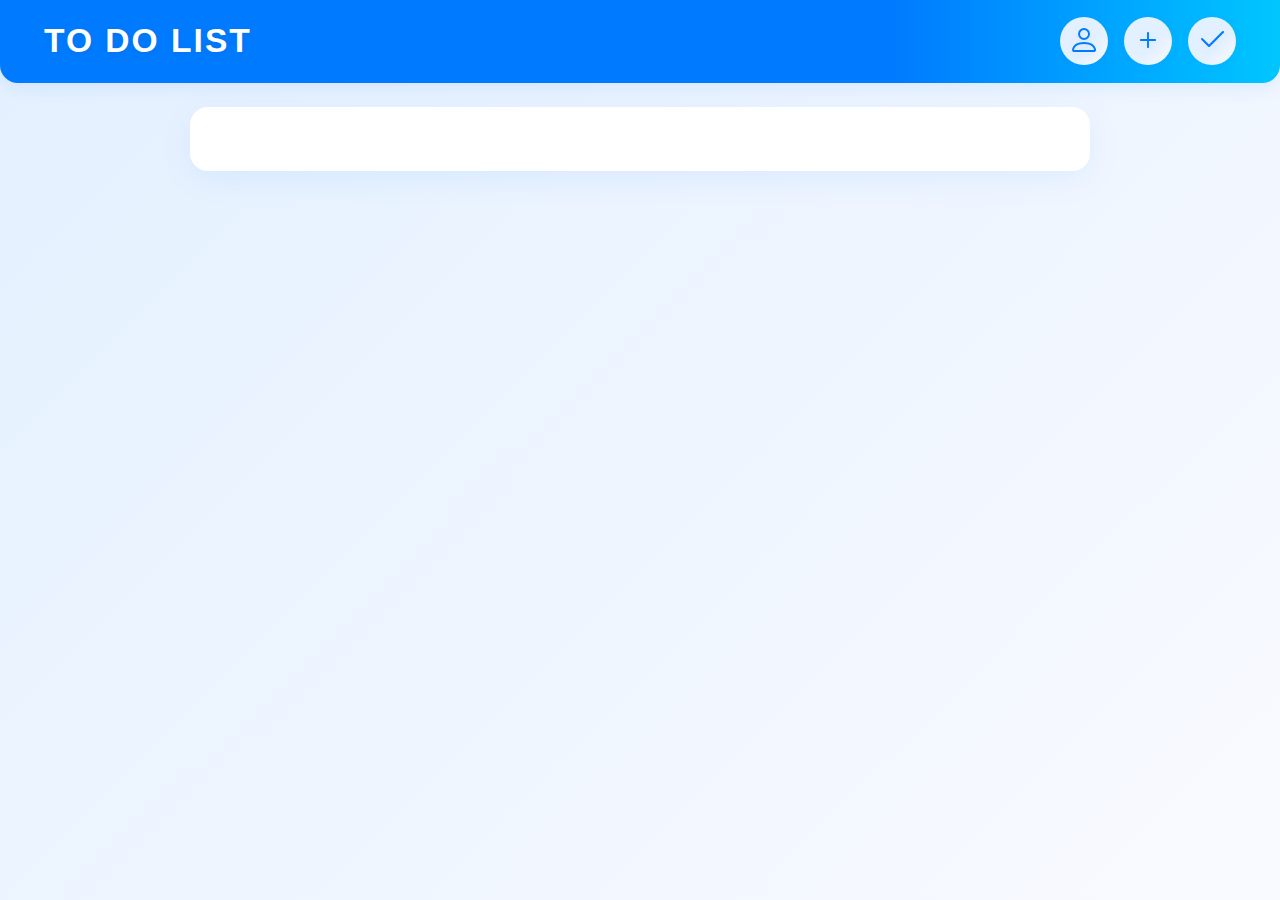
<file: index.html>
<!DOCTYPE html>
<html lang="it">

<head>
    <meta charset="UTF-8">
    <meta name="viewport" content="width=device-width, initial-scale=1.0">
    <link href="https://cdn.jsdelivr.net/npm/bootstrap@5.3.3/dist/css/bootstrap.min.css" rel="stylesheet">
    <link href="https://cdn.jsdelivr.net/npm/bootstrap-icons@1.11.3/font/bootstrap-icons.css" rel="stylesheet">
    <link rel="stylesheet" href="style.css">
    <title>To Do List</title>
</head>

<body>
    <nav class="navbar navbar-expand-lg navbar-light bg-primary">
        <div class="container-fluid d-flex justify-content-between align-items-center">
            <span class="navbar-brand text-white fw-bold">TO DO LIST</span>
            <div class="d-flex gap-3">
                <!--Visualizza per user-->
                <button class="btn btn-light rounded-circle d-flex align-items-center justify-content-center"
                    style="width: 48px; height: 48px; padding: 0;" onclick="apriModalUtente()">
                    <i class="bi bi-person" style="font-size: 2rem; font-weight: bold;"></i>
                </button>
                <!-- +/Aggiungi-->
                <button class="btn btn-light rounded-circle d-flex align-items-center justify-content-center"
                    style="width: 48px; height: 48px; padding: 0;" data-bs-toggle="modal"
                    data-bs-target="#exampleModal">
                    <i class="bi bi-plus" style="font-size: 2rem; font-weight: bold;"></i>
                </button>
                <!-- Task completate-->
                <button class="btn btn-light rounded-circle d-flex align-items-center justify-content-center"
                    style="width: 48px; height: 48px; padding: 0;" onclick="window.location.href='completate.html'">
                    <i class="bi bi-check2" style="font-size: 2rem; font-weight: bold;"></i>
                </button>
            </div>
        </div>
    </nav>

    <div class="modal fade" id="scegliUtenteModal" tabindex="-1" aria-labelledby="scegliUtenteLabel" aria-hidden="true">
        <div class="modal-dialog">
            <div class="modal-content">
                <div class="modal-header">
                    <h5 class="modal-title" id="scegliUtenteLabel">Scegli utente</h5>
                    <button type="button" class="btn-close" data-bs-dismiss="modal" aria-label="Chiudi"></button>
                </div>
                <div class="modal-body">
                    <select id="utenteDropdown" class="form-select">
                        <option value="">Seleziona utente...</option>
                    </select>
                </div>
                <div class="modal-footer">
                    <button type="button" class="btn btn-primary" id="confermaUtenteBtn">Visualizza task</button>
                </div>
            </div>
        </div>
    </div>

    <div class="modal fade" id="exampleModal" tabindex="-1" aria-labelledby="exampleModalLabel" aria-hidden="true">
        <div class="modal-dialog">
            <div class="modal-content">
                <form id="taskForm">
                    <div class="modal-header">
                        <h5 class="modal-title" id="exampleModalLabel">Inserisci Dati</h5>
                        <button type="button" class="btn-close" data-bs-dismiss="modal" aria-label="Chiudi"></button>
                    </div>
                    <div class="modal-body">
                        <div class="mb-3">
                            <label for="titolo" class="form-label">Titolo</label>
                            <input type="text" class="form-control" id="titolo" required>
                        </div>

                        <div class="mb-3">
                            <label for="descrizione" class="form-label">Descrizione</label>
                            <textarea class="form-control" id="descrizione" rows="3" required></textarea>
                        </div>

                        <div class="mb-3">
                            <label for="scadenza" class="form-label">Data di scadenza</label>
                            <input type="date" class="form-control" id="scadenza" required>
                        </div>

                        <div class="mb-3" style="display: flex; justify-content: center; align-items: center;">
                            <div class="dropdown d-flex align-items-center gap-2">
                                <select id="categoria"
                                    class="form-select bg-primary text-white border-primary custom-arrow-white"
                                    required>
                                    <option selected>Seleziona una categoria</option>
                                </select>
                                <button
                                    class="btn btn-light rounded-circle d-flex align-items-center justify-content-center"
                                    style="width: 48px; height: 48px; padding: 0;" data-bs-toggle="modal"
                                    data-bs-target="#exampleModal">
                                    <i class="bi bi-folder-plus" style="font-size: 2rem; font-weight: bold;"></i>
                                </button>
                            </div>
                        </div>
                        <div class="mb-3" style="display: flex; justify-content: center; align-items: center;">
                            <div class="dropdown d-flex align-items-center gap-2">

                                <select id="utente"
                                    class="form-select bg-primary text-white border-primary custom-arrow-white"
                                    required>
                                    <option selected>Seleziona un utente</option>
                                </select>
                                <button
                                    class="btn btn-light rounded-circle d-flex align-items-center justify-content-center"
                                    style="width: 48px; height: 48px; padding: 0;" data-bs-toggle="modal"
                                    data-bs-target="#exampleModal">
                                    <i class="bi bi-person-add" style="font-size: 2rem; font-weight: bold;"></i>
                                </button>
                            </div>
                        </div>
                    </div>
                    <div class="modal-footer" style="display: flex;">
                        <button type="button" class="btn btn-primary me-auto" data-bs-dismiss="modal">Chiudi</button>
                        <button type="submit" class="btn btn-primary" id="btnAggiungi">Aggiungi</button>
                    </div>
                </form>
            </div>
        </div>
    </div>
    <div class="container-fluid mt-4" id="lista-box">

    </div>

    <!-- Modal per visualizzare le descrizioni -->
    <div class="modal fade" id="descrizioneModal" tabindex="-1" aria-labelledby="descrizioneModalLabel"
        aria-hidden="true">
        <div class="modal-dialog modal-dialog-centered">
            <div class="modal-content">
                <div class="modal-header">
                    <h5 class="modal-title" id="descrizioneModalLabel">Descrizione Task</h5>
                    <button type="button" class="btn-close" data-bs-dismiss="modal" aria-label="Chiudi"></button>
                </div>
                <div class="modal-body" id="modalDescrizioneTesto">

                </div>
            </div>
        </div>
    </div>
    <!-- Modal per l'eliminazione -->
    <div class="modal fade" id="confermaEliminaModal" tabindex="-1" aria-labelledby="confermaEliminaModalLabel"
        aria-hidden="true">
        <div class="modal-dialog modal-dialog-centered">
            <div class="modal-content">
                <div class="modal-header">
                    <h5 class="modal-title" id="confermaEliminaModalLabel">Conferma Eliminazione</h5>
                    <button type="button" class="btn-close" data-bs-dismiss="modal" aria-label="Chiudi"></button>
                </div>
                <div class="modal-body">
                    Sei sicuro di voler eliminare questa task?
                </div>
                <div class="modal-footer">
                    <button type="button" class="btn btn-primary" data-bs-dismiss="modal">Annulla</button>
                    <button type="button" class="btn btn-primary" id="btnConfermaElimina">Elimina</button>
                </div>
            </div>
        </div>
    </div>
    <!-- Modal per la conferma della check -->
    <div class="modal fade" id="confermaCompletaModal" tabindex="-1" aria-labelledby="confermaCompletaModalLabel"
        aria-hidden="true">
        <div class="modal-dialog modal-dialog-centered">
            <div class="modal-content">
                <div class="modal-header">
                    <h5 class="modal-title" id="confermaCompletaModalLabel">Conferma Completamento</h5>
                    <button type="button" class="btn-close" data-bs-dismiss="modal" aria-label="Chiudi"></button>
                </div>
                <div class="modal-body">
                    Sei sicuro di voler segnare questa task come completata?
                </div>
                <div class="modal-footer">
                    <button type="button" class="btn btn-primary" data-bs-dismiss="modal">Annulla</button>
                    <button type="button" class="btn btn-primary" id="btnConfermaCompleta">Sì, completa</button>
                </div>
            </div>
        </div>
    </div>

    <script src="https://cdn.jsdelivr.net/npm/bootstrap@5.3.3/dist/js/bootstrap.bundle.min.js"></script>
    <script src="script.js"></script>
</body>

</html>
</file>
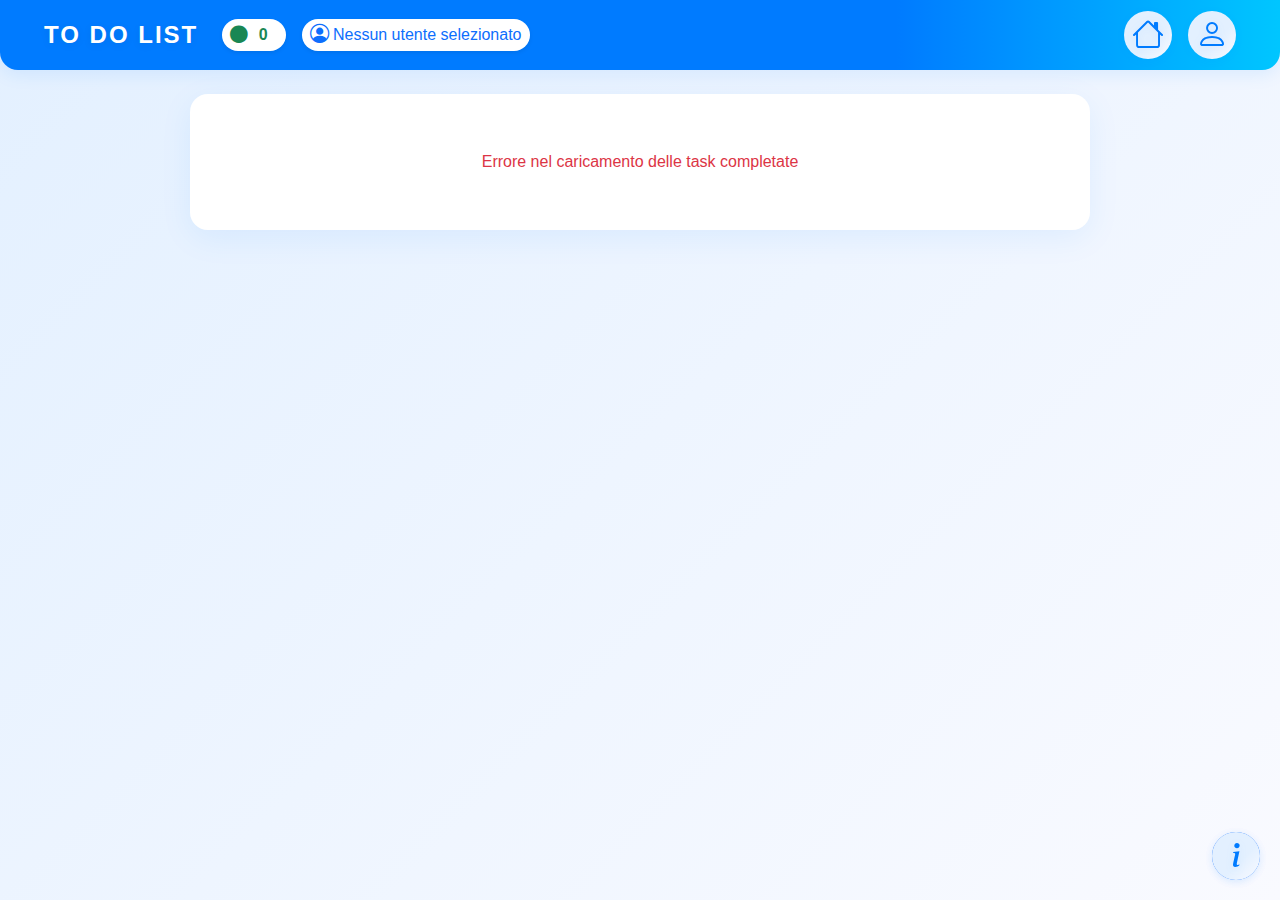
<file: completate.html>
<!DOCTYPE html>
<html lang="it">

<head>
    <meta charset="UTF-8" />
    <meta name="viewport" content="width=device-width, initial-scale=1" />
    <link href="https://cdn.jsdelivr.net/npm/bootstrap@5.3.3/dist/css/bootstrap.min.css" rel="stylesheet" />
    <link href="https://cdn.jsdelivr.net/npm/bootstrap-icons@1.11.3/font/bootstrap-icons.css" rel="stylesheet" />
    <link rel="stylesheet" href="style.css" />
    <title>To Do List Completate</title>
    <style>
        .info-button {
            position: fixed;
            bottom: 20px;
            right: 20px;
            z-index: 9999;
        }

        .info-button .btn {
            width: 48px;
            height: 48px;
            padding: 0;
            border: 2px solid #0d6efd;
        }
    </style>
</head>

<body>
    <nav class="navbar navbar-expand-lg navbar-light bg-primary">
        <div class="container-fluid d-flex align-items-center justify-content-between">
            <div class="d-flex align-items-center">
                <span class="navbar-brand text-white fw-bold mb-0" style="font-size: 1.5rem;">TO DO LIST</span>
                <div class="d-flex align-items-center bg-white px-2 py-0 rounded-pill shadow-sm ms-2"
                    style="height: 2rem; min-width: 2.8rem;">
                    <span class="d-flex align-items-center" style="gap:0;">
                        <i class="bi bi-circle-fill text-success" style="font-size: 1.1rem;"></i>
                        <span id="numero-sezione-si" class="badge text-success ms-0"
                            style="font-size: 1rem; margin-left:0; background:transparent;">0</span>
                    </span>
                </div>
                <div class="d-flex align-items-center bg-white px-2 py-0 rounded-pill shadow-sm ms-3"
                    style="height: 2rem; min-width: 3.5rem;">
                    <i class="bi bi-person-circle text-primary" style="font-size: 1.2rem;"></i>
                    <span id="utente-in-uso" class="ms-1 text-primary" style="font-size: 1rem;"></span>
                </div>
            </div>
            <div class="d-flex gap-3">
                <!--Bottone Home-->
                <button class="btn btn-light rounded-circle d-flex align-items-center justify-content-center"
                    style="width: 48px; height: 48px; padding: 0;" onclick="window.location.href='index.html'">
                    <i class="bi bi-house" style="font-size: 2rem; font-weight: bold;"></i>
                </button>
                <!--Visualizza per user-->
                <button class="btn btn-light rounded-circle d-flex align-items-center justify-content-center"
                    style="width: 48px; height: 48px; padding: 0;" onclick="apriModalUtente()">
                    <i class="bi bi-person" style="font-size: 2rem; font-weight: bold;"></i>
                </button>
            </div>
        </div>
    </nav>
    <div class="container-fluid mt-4" id="lista-box">

    </div>
    <!--Modal scegli utente-->
    <div class="modal fade" id="scegliUtenteModal" tabindex="-1" aria-labelledby="scegliUtenteLabel" aria-hidden="true">
        <div class="modal-dialog">
            <div class="modal-content">
                <div class="modal-header">
                    <h5 class="modal-title" id="scegliUtenteLabel">Scegli utente</h5>
                    <button type="button" class="btn-close" data-bs-dismiss="modal" aria-label="Chiudi"></button>
                </div>
                <div class="modal-body">
                    <select id="utenteDropdown" class="form-select">
                        <option value="">Seleziona utente...</option>
                    </select>
                </div>
                <div class="modal-footer">
                    <button type="button" class="btn btn-primary" id="confermaUtenteBtn">Visualizza task</button>
                </div>
            </div>
        </div>
    </div>
    <!-- Modal per visualizzare le descrizioni -->
    <div class="modal fade" id="descrizioneModal" tabindex="-1" aria-labelledby="descrizioneModalLabel" aria-hidden="true">
        <div class="modal-dialog modal-dialog-centered">
            <div class="modal-content">
                <div class="modal-header">
                    <h5 class="modal-title" id="descrizioneModalLabel">Descrizione Task</h5>
                    <button type="button" class="btn-close" data-bs-dismiss="modal" aria-label="Chiudi"></button>
                </div>
                <div class="modal-body" id="modalDescrizioneTesto">

                </div>
            </div>
        </div>
    </div>
    <!-- Modal per l'eliminazione -->
    <div class="modal fade" id="confermaEliminaModal" tabindex="-1" aria-labelledby="confermaEliminaModalLabel"
        aria-hidden="true">
        <div class="modal-dialog modal-dialog-centered">
            <div class="modal-content">
                <div class="modal-header">
                    <h5 class="modal-title" id="confermaEliminaModalLabel">Conferma Eliminazione</h5>
                    <button type="button" class="btn-close" data-bs-dismiss="modal" aria-label="Chiudi"></button>
                </div>
                <div class="modal-body">
                    Sei sicuro di voler eliminare questa task?
                </div>
                <div class="modal-footer">
                    <button type="button" class="btn btn-primary" data-bs-dismiss="modal">Annulla</button>
                    <button type="button" class="btn btn-primary" id="btnConfermaElimina">Elimina</button>
                </div>
            </div>
        </div>
    </div>
    <!-- Modal per la conferma della check -->
    <div class="modal fade" id="confermaCompletaModal" tabindex="-1" aria-labelledby="confermaCompletaModalLabel"
        aria-hidden="true">
        <div class="modal-dialog modal-dialog-centered">
            <div class="modal-content">
                <div class="modal-header">
                    <h5 class="modal-title" id="confermaCompletaModalLabel">Conferma Completamento</h5>
                    <button type="button" class="btn-close" data-bs-dismiss="modal" aria-label="Chiudi"></button>
                </div>
                <div class="modal-body">
                    Sei sicuro di voler segnare questa task come completata?
                </div>
                <div class="modal-footer">
                    <button type="button" class="btn btn-primary" data-bs-dismiss="modal">Annulla</button>
                    <button type="button" class="btn btn-primary" id="btnConfermaCompleta">Sì, completa</button>
                </div>
            </div>
        </div>
    </div>


    <button class="btn btn-light rounded-circle d-flex align-items-center justify-content-center"
        style="width: 48px; height: 48px; padding: 0; position: fixed; bottom: 20px; right: 20px; z-index: 1050; border: 2px solid #0d6efd;"
        onclick="location.href='info.html'">
        <i class="bi bi-info-lg" style="font-size: 2rem; font-weight: bold; color: #0d6efd;"></i>
    </button>
    <!-- Bottone Info in basso a destra -->
    <div class="info-button">
        <a href="info.html" class="btn btn-light rounded-circle d-flex align-items-center justify-content-center">
            <i class="bi bi-info-lg" style="font-size: 2rem;"></i>
        </a>
    </div>


    <script src="https://cdn.jsdelivr.net/npm/bootstrap@5.3.3/dist/js/bootstrap.bundle.min.js"></script>
    <script src="script.js"></script>    <script>
        document.addEventListener('DOMContentLoaded', () => {
            caricaTasksCompletate();
            caricaCategorie();
            caricaUtentiForm();
            aggiornaNumeroSezioneCompletate();
            // Inizializza il testo dell'utente
            document.getElementById('utente-in-uso').textContent = 'Nessun utente selezionato';
        });
    </script>
</body>

</html>
</file>
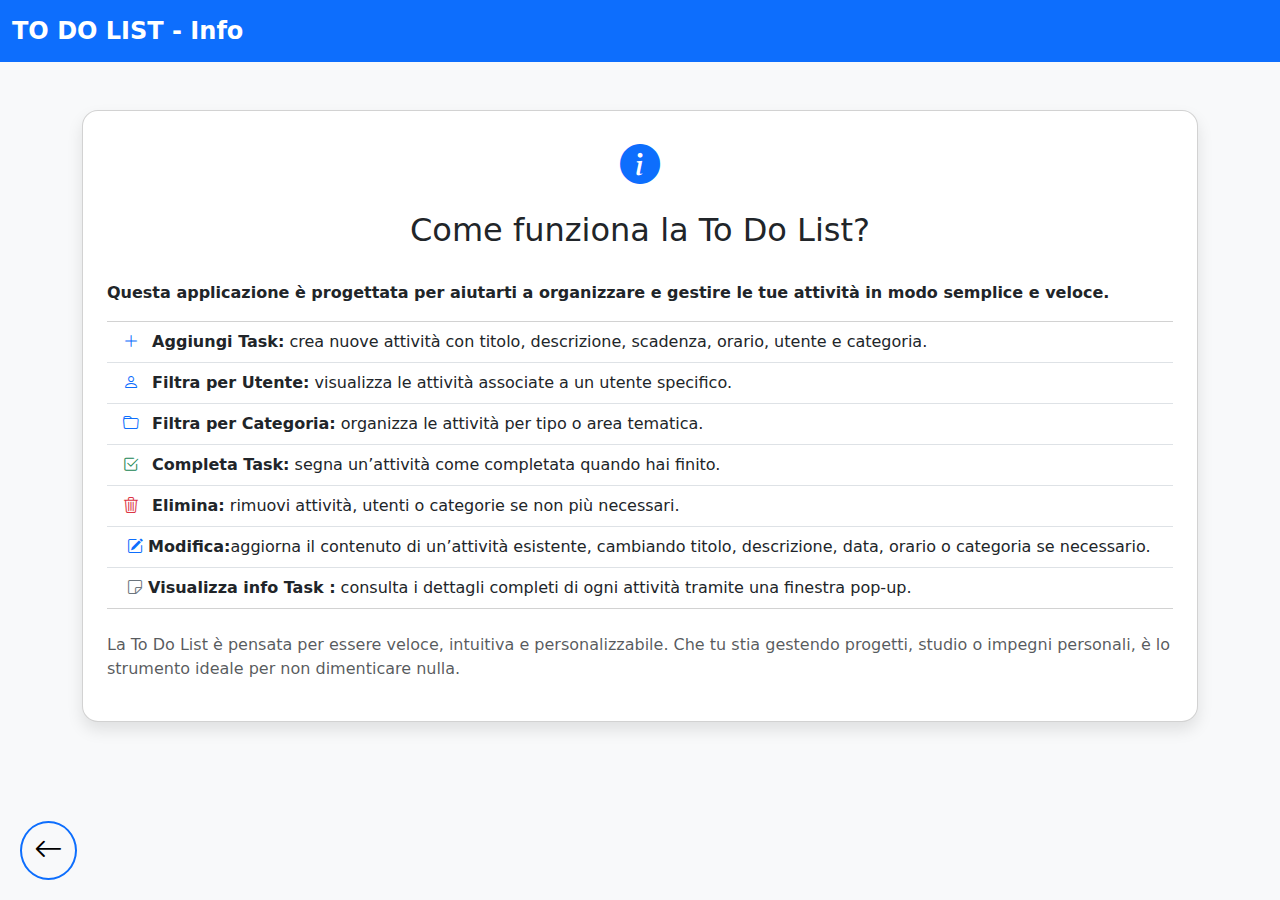
<file: info.html>
<!DOCTYPE html>
<html lang="it">

<head>
  <meta charset="UTF-8" />
  <meta name="viewport" content="width=device-width, initial-scale=1.0" />
  <title>Info - To Do List</title>
  <link href="https://cdn.jsdelivr.net/npm/bootstrap@5.3.3/dist/css/bootstrap.min.css" rel="stylesheet" />
  <link href="https://cdn.jsdelivr.net/npm/bootstrap-icons@1.11.3/font/bootstrap-icons.css" rel="stylesheet" />
  <style>
    body {
      background-color: #f8f9fa;
    }

    .card {
      border-radius: 1rem;
      box-shadow: 0 0.5rem 1rem rgba(0, 0, 0, 0.1);
    }

    .info-icon {
      font-size: 2.5rem;
      color: #0d6efd;
    }

    .btn-back {
      position: fixed;
      bottom: 20px;
      left: 20px;
      z-index: 999;
      border: 2px solid #0d6efd;
    }
  </style>
</head>

<body>

  <!-- Navbar -->
  <nav class="navbar navbar-expand-lg navbar-light bg-primary">
    <div class="container-fluid">
      <span class="navbar-brand text-white fw-bold" style="font-size: 1.5rem;">TO DO LIST - Info</span>
    </div>
  </nav>

  <div class="container py-5">
    <div class="card p-4">
      <div class="text-center mb-4">
        <i class="bi bi-info-circle-fill info-icon"></i>
        <h2 class="mt-3">Come funziona la To Do List?</h2>
      </div>
      <p><strong>Questa applicazione è progettata per aiutarti a organizzare e gestire le tue attività in modo semplice
          e veloce.</strong></p>
      <ul class="list-group list-group-flush mb-4">
        <li class="list-group-item">
          <i class="bi bi-plus-lg text-primary me-2"></i>
          <strong>Aggiungi Task:</strong> crea nuove attività con titolo, descrizione, scadenza, orario, utente e
          categoria.
        </li>
        <li class="list-group-item">
          <i class="bi bi-person text-primary me-2"></i>
          <strong>Filtra per Utente:</strong> visualizza le attività associate a un utente specifico.
        </li>
        <li class="list-group-item">
          <i class="bi bi-folder text-primary me-2"></i>
          <strong>Filtra per Categoria:</strong> organizza le attività per tipo o area tematica.
        </li>
        <li class="list-group-item">
          <i class="bi bi-check2-square text-success me-2"></i>
          <strong>Completa Task:</strong> segna un’attività come completata quando hai finito.
        </li>
        <li class="list-group-item">
          <i class="bi bi-trash3 text-danger me-2"></i>
          <strong>Elimina:</strong> rimuovi attività, utenti o categorie se non più necessari.
        </li>
        <li class="list-group-item">
          <i class="bi bi-pencil-square text-primary ms-1"></i>
          <strong>Modifica:</strong>aggiorna il contenuto di un’attività esistente, cambiando titolo, descrizione, data,
          orario o categoria se necessario.
        </li>
        <li class="list-group-item">
          <i class="bi bi-sticky text-secondary ms-1"></i>
          <strong>Visualizza info Task :</strong> consulta i dettagli completi di ogni attività tramite una finestra
          pop-up.
        </li>
      </ul>
      <p class="text-muted">La To Do List è pensata per essere veloce, intuitiva e personalizzabile. Che tu stia
        gestendo progetti, studio o impegni personali, è lo strumento ideale per non dimenticare nulla.</p>
    </div>
  </div>

  <!-- Bottone per tornare alla home -->
  <button class="btn btn-light rounded-circle d-flex align-items-center justify-content-center btn-back"
    onclick="window.location.href='index.html'">
    <i class="bi bi-arrow-left" style="font-size: 1.8rem; font-weight: bold;"></i>
  </button>

  <script src="https://cdn.jsdelivr.net/npm/bootstrap@5.3.3/dist/js/bootstrap.bundle.min.js"></script>
</body>

</html>
</file>
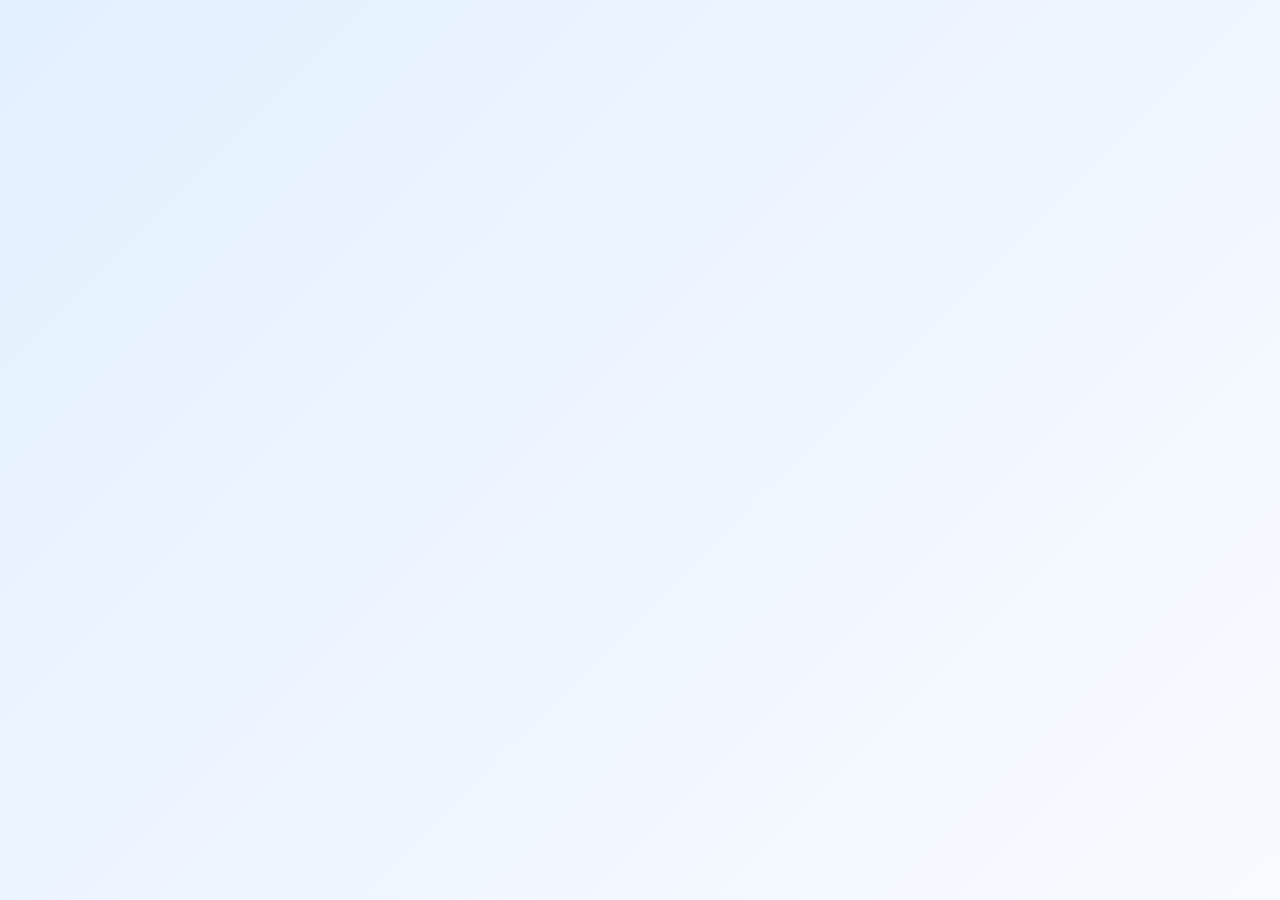
<file: page2.html>
<!DOCTYPE html>
<html lang="it">

<head>
    <meta charset="UTF-8">
    <meta name="viewport" content="width=device-width, initial-scale=1.0">
    <link href="https://cdn.jsdelivr.net/npm/bootstrap@5.3.3/dist/css/bootstrap.min.css" rel="stylesheet">
    <link href="https://cdn.jsdelivr.net/npm/bootstrap-icons@1.11.3/font/bootstrap-icons.css" rel="stylesheet">
    <link rel="stylesheet" href="style.css">
    <title>To Do List Completate</title>
</head>
<body>
    
    <script src="https://cdn.jsdelivr.net/npm/bootstrap@5.3.3/dist/js/bootstrap.bundle.min.js"></script>
    <script src="script.js"></script>
</body>

</html>
</file>
<file: style.css>
/* Reset e base */
body {
  font-family: 'Segoe UI', Tahoma, Geneva, Verdana, sans-serif;
  background: linear-gradient(135deg, #e3f0ff 0%, #f9faff 100%);
  margin: 0;
  padding: 0;
  color: #333;
  min-height: 100vh;
}

.navbar {
  background: linear-gradient(90deg, #007bff 70%, #00c6ff 100%);
  box-shadow: 0 4px 18px 0 rgba(0, 123, 255, 0.10);
  border-bottom-left-radius: 18px;
  border-bottom-right-radius: 18px;
  padding: 0.7rem 2rem;
}

.navbar-brand {
  font-size: 2.1rem;
  letter-spacing: 2px;
  font-weight: 700;
  color: #fff !important;
  text-shadow: 0 2px 8px rgba(0,0,0,0.08);
}

/* Loader */
.loader {
  width: 54px;
  height: 54px;
  border: 6px solid #00c6ff;
  border-bottom-color: #fff;
  border-radius: 50%;
  display: none;
  box-sizing: border-box;
  animation: rotation 1s linear infinite;
  margin: 2rem auto;
  box-shadow: 0 2px 12px 0 rgba(0,198,255,0.10);
}

@keyframes rotation {
  0% { transform: rotate(0deg); }
  100% { transform: rotate(360deg); }
}

/* Contenitore lista */
#lista-box {
  max-width: 900px;
  margin: 2.5rem auto;
  padding: 2rem 1.5rem;
  background: rgba(255,255,255,0.97);
  border-radius: 18px;
  box-shadow: 0 8px 32px 0 rgba(0, 123, 255, 0.08);
}

/* Card task */
.card {
  border-radius: 14px;
  box-shadow: 0 4px 18px 0 rgba(0, 123, 255, 0.07);
  transition: box-shadow 0.3s cubic-bezier(.4,2,.6,1), transform 0.2s;
  background: linear-gradient(120deg, #f9faff 80%, #e3f0ff 100%);
  margin-bottom: 1.2rem;
  border: none;
  position: relative;
}

.card:hover {
  box-shadow: 0 12px 32px 0 rgba(0, 123, 255, 0.18);
  transform: translateY(-4px) scale(1.02);
}

/* Card body */
.card-body {
  padding: 1.2rem 2rem;
  display: flex;
  align-items: center;
  justify-content: space-between;
}

/* Righe e colonne */
.row.align-items-center {
  flex-wrap: wrap;
  gap: 0.7rem;
}

/* Checkbox */
.form-check-input {
  cursor: pointer;
  transition: transform 0.2s cubic-bezier(.4,2,.6,1), box-shadow 0.2s;
  box-shadow: 0 2px 8px 0 rgba(0,123,255,0.08);
  border: 2px solid #007bff;
  background-color: #fff;
}

.form-check-input:checked {
  background-color: #00c6ff;
  border-color: #00c6ff;
}

.form-check-input:hover {
  transform: scale(1.25);
  box-shadow: 0 4px 16px 0 rgba(0,198,255,0.15);
}

/* Testi */
.col-auto span {
  font-size: 1.08rem;
  color: #2a2a2a;
  user-select: none;
  font-weight: 500;
  letter-spacing: 0.2px;
}

/* Pulsanti tondi */
.btn.btn-light.rounded-circle {
  width: 48px;
  height: 48px;
  padding: 0;
  transition: background 0.25s, box-shadow 0.2s, transform 0.2s;
  background: linear-gradient(135deg, #e3f0ff 60%, #f9faff 100%);
  box-shadow: 0 2px 8px 0 rgba(0,123,255,0.07);
  border: none;
}

.btn.btn-light.rounded-circle:hover {
  background: linear-gradient(135deg, #dce9ff 80%, #b3e0ff 100%);
  box-shadow: 0 4px 16px 0 rgba(0,198,255,0.13);
  transform: scale(1.1);
}

/* Icone */
.btn i.bi {
  font-size: 2rem;
  color: #007bff !important;
  pointer-events: none;
  filter: drop-shadow(0 2px 4px rgba(0,123,255,0.08));
  transition: transform 0.2s;
}

.btn:hover i.bi {
  transform: scale(1.15);
}

/* Modal titoli */
.modal-title {
  font-weight: 700;
  color: #00c6ff;
  letter-spacing: 1px;
}

/* Pulsanti modali */
.modal-footer .btn-primary {
  background: linear-gradient(90deg, #007bff 60%, #00c6ff 100%);
  border: none;
  font-weight: 700;
  transition: background 0.3s, transform 0.2s;
  box-shadow: 0 2px 8px 0 rgba(0,123,255,0.10);
}

.modal-footer .btn-primary:hover {
  background: linear-gradient(90deg, #0056b3 60%, #00aaff 100%);
  transform: scale(1.05);
}

/* Select menu base */
select.form-select {
  border-radius: 8px;
  border: 1.5px solid #b5c9e2;
  padding: 0.45rem 2.5rem 0.45rem 0.85rem;
  font-size: 1.05rem;
  transition: border-color 0.3s, box-shadow 0.3s, background-color 0.3s;
  background-color: #fff;
  color: #222;
  box-shadow: 0 2px 8px rgba(0,123,255,0.04);
  appearance: none;
  -webkit-appearance: none;
  -moz-appearance: none;
  position: relative;
}

select.form-select:focus {
  border-color: #007bff;
  box-shadow: 0 0 8px #b3d7ff;
  outline: none;
  background-color: #f4faff;
}

/* Select personalizzato blu */
.custom-arrow-white,
.custom-arrow-white1 {
  appearance: none;
  -webkit-appearance: none;
  -moz-appearance: none;
  background-color: #007bff;
  color: #fff;
  border: 1.5px solid #444;
  transition: box-shadow 0.3s, background-color 0.3s;
  box-shadow: 0 2px 8px rgba(0,123,255,0.08);
  padding-right: 3.5em;
  padding-left: 0.85em;
  width: 210px;
  height: 40px;
  /* Freccia custom visibile su tutti i browser */
  background-image: url("data:image/svg+xml,%3Csvg width='16' height='16' fill='white' xmlns='http://www.w3.org/2000/svg'%3E%3Cpath d='M4 6l4 4 4-4' stroke='white' stroke-width='2' fill='none'/%3E%3C/svg%3E");
  background-repeat: no-repeat;
  background-position: right 1.2em center;
  background-size: 1.2em;
}

.custom-arrow-white1 {
  width: 180px;
  /* height: 40px; già incluso sopra */
}

/* Fix per la freccia su Firefox e altri browser */
.custom-arrow-white::-ms-expand,
.custom-arrow-white1::-ms-expand {
  display: none;
}

.custom-arrow-white:focus,
.custom-arrow-white1:focus,
.custom-arrow-white:hover,
.custom-arrow-white1:hover {
  background-color: #0056b3;
  box-shadow: 0 0 10px rgba(0, 123, 255, 0.18);
  outline: none;
}

/* Supponendo che il testo della task abbia la classe .task-title */

/* Fix per freccia su Firefox */
.custom-arrow-white,
.custom-arrow-white1 {
  scrollbar-width: thin;
}

/* Supponendo che il testo della task abbia la classe .task-title */
.form-check-input:checked~.task-title,
.form-check-input:checked+label .task-title {
  text-decoration: line-through;
  color: #6c757d;
  opacity: 0.7;
  font-style: italic;
  transition: color 0.3s, text-decoration 0.3s;
}

/* Se usi una classe .completed per task completate */
.completed .task-title {
  text-decoration: line-through;
  color: #6c757d;
  opacity: 0.7;
  font-style: italic;
  transition: color 0.3s, text-decoration 0.3s;
}

.info-button {
  position: fixed;
  bottom: 20px;
  right: 20px;
  z-index: 9999;
}

.info-button .btn {
  width: 48px;
  height: 48px;
  padding: 0;
  border: 2px solid #0d6efd;
}

/* Responsive */
@media (max-width: 700px) {
  #lista-box {
    padding: 1rem 0.3rem;
  }
  .card-body {
    flex-direction: column;
    align-items: flex-start;
    padding: 1rem 1rem;
  }
  .navbar {
    padding: 0.7rem 1rem;
  }
}

.task input[type="checkbox"]:checked + label {
  text-decoration: line-through; /* <- questa è la "sbarra" */
  color: gray;
  opacity: 0.7;
}
</file>
